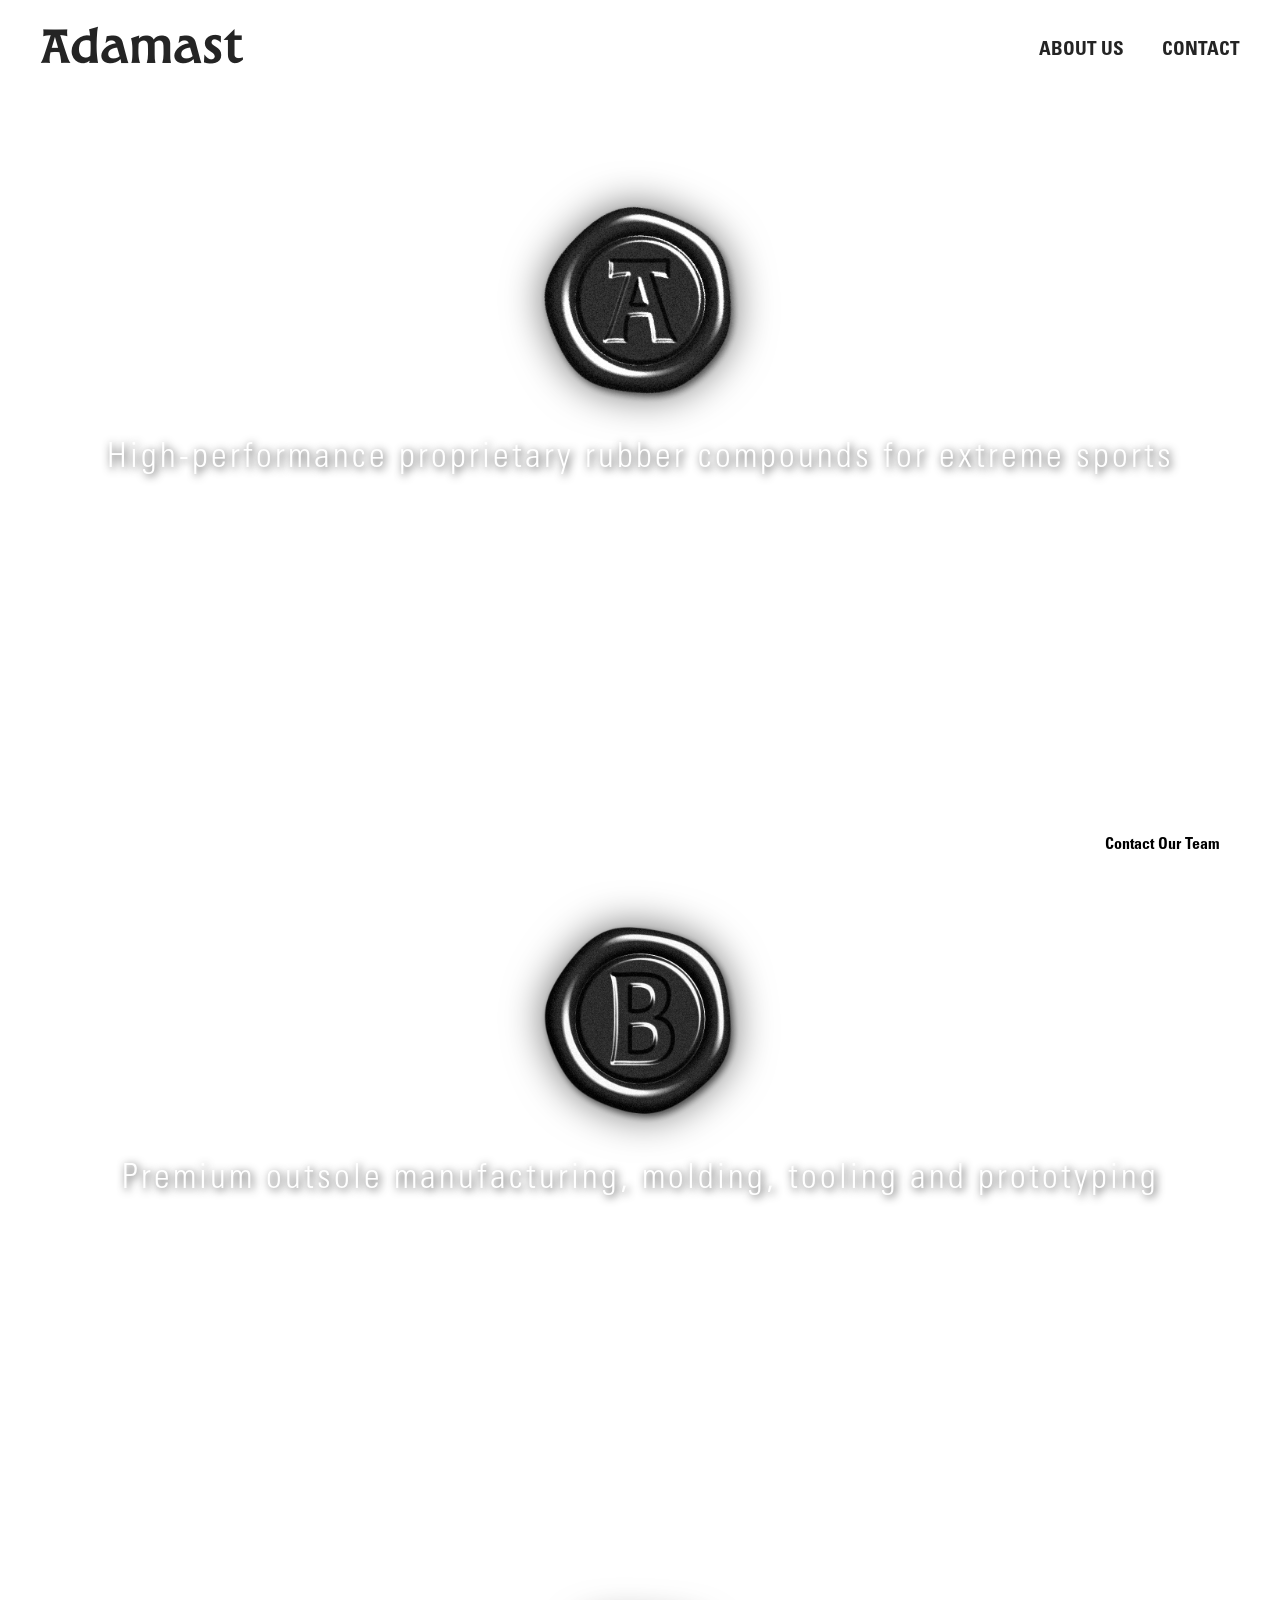
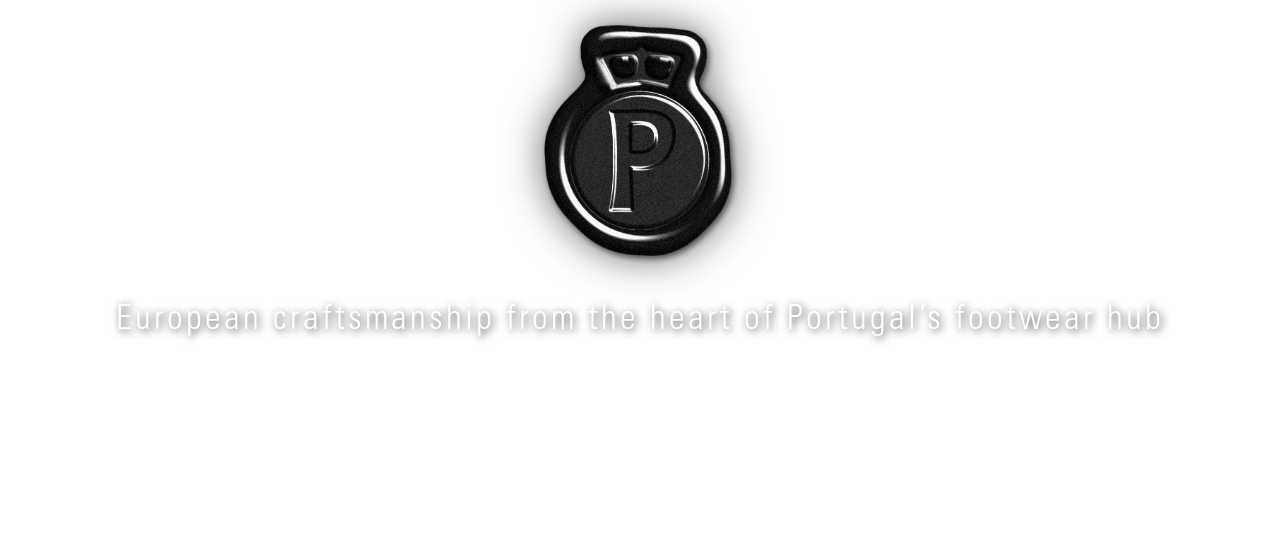
<file: index.html>
<!DOCTYPE html>
<html lang="en">
<head>
    <meta charset="UTF-8">
    <meta name="viewport" content="width=device-width, initial-scale=1.0, maximum-scale=1.0, user-scalable=no">
    <title>Home | ADAMAST</title>
    <link rel="stylesheet" href="style.css">
</head>
<body class="no-scroll">

    <nav class="navbar">
        <div class="nav-left">
            <span class="company-name">Adamast</span>
        </div>

        <div class="nav-links">
            <a href="about.html">About Us</a>
            <a href="contact.html">Contact</a>
    </div>
    </nav>

    <section class="video-section">
        <video autoplay muted loop playsinline src="Running in nature (compressed).mp4"></video>
    <div class="overlay">
            <img src="logo_edit.png" alt="Logo 1" class="overlay-logo">
            <p class="overlay-text">High-performance proprietary rubber compounds for extreme sports</p>
        </div>
    </section>

    <section class="video-section">
        <video autoplay muted loop playsinline src="Rubber factory (compressed).mp4"></video>
        <div class="overlay">
            <img src="logo2_edit.png" alt="Logo 2" class="overlay-logo">
            <p class="overlay-text">Premium outsole manufacturing, molding, tooling and prototyping</p>
        </div>
    </section>

    <section class="video-section">
        <video autoplay muted loop playsinline src="Porto Timelapse.mov"></video>
        <div class="overlay">
            <img src="logo3.png" alt="Logo 3" class="overlay-logo">
            <p class="overlay-text">European craftsmanship from the heart of Portugal’s footwear hub</p>
        </div>
    </section>

    <a href="contact.html" class="contact-btn-fixed">Contact Our Team</a>

<script>
    window.onscroll = function() {
        const nav = document.querySelector('.navbar');
        // If you scroll more than 50px, add the 'scrolled' class
        if (window.scrollY > 100) {
            nav.classList.add('scrolled');
        } else {
            nav.classList.remove('scrolled');
        }
    };
</script>

</body>

</html>
</file>
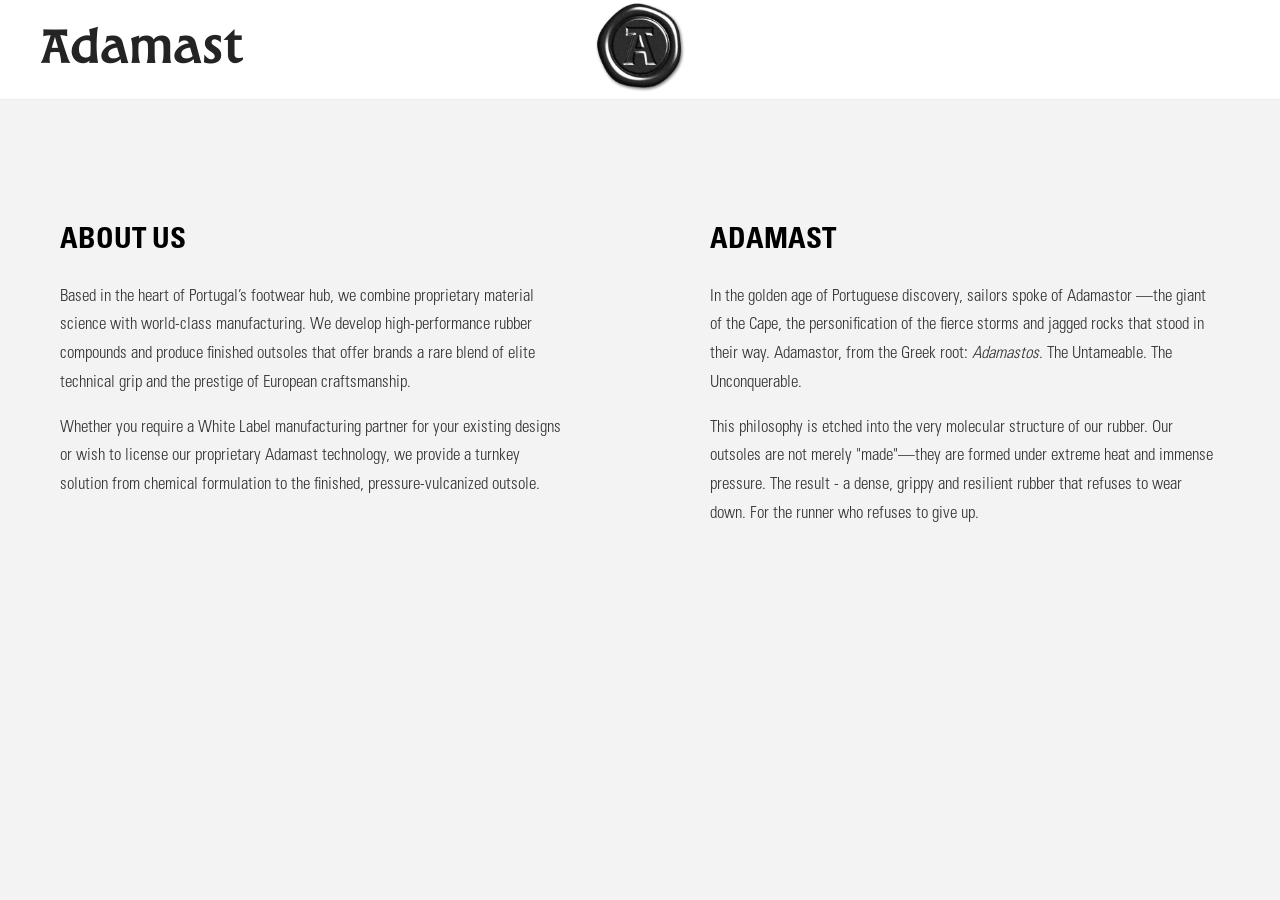
<file: about.html>
<!DOCTYPE html>
<html lang="en">
<head>
    <meta charset="UTF-8">
    <meta name="viewport" content="width=device-width, initial-scale=1.0">
    <title>About us | ADAMAST</title>
    <link rel="stylesheet" href="style.css">
</head>

<body class="about-page-body">

    <nav class="navbar about-us-nav">
        <div class="nav-left">
            <span class="company-name">Adamast</span>
        </div>
        <div class="nav-center">
            <a href="index.html">
                <img src="logo_edit.png" alt="Home" class="nav-logo-btn">
            </a>
        </div>
        <div class="nav-right"></div> </nav>
</body>

<main class="about-page">
    <div class="about-container">
        <section class="text-box">
            <h1 class="section-header">ABOUT US</h1>
            <p>Based in the heart of Portugal’s footwear hub, we combine proprietary material science with world-class manufacturing. We develop high-performance rubber compounds and produce finished outsoles that offer brands a rare blend of elite technical grip and the prestige of European craftsmanship.</p>
            <p>Whether you require a White Label manufacturing partner for your existing designs or wish to license our proprietary Adamast technology, we provide a turnkey solution from chemical formulation to the finished, pressure-vulcanized outsole.</p>
        </section>

        <section class="text-box">
            <h1 class="section-header">ADAMAST</h1>
            <p>In the golden age of Portuguese discovery, sailors spoke of Adamastor —the giant of the Cape, the personification of the fierce storms and jagged rocks that stood in their way. Adamastor, from the Greek root: <em>Adamastos</em>. The Untameable. The Unconquerable.</p>
            <p>This philosophy is etched into the very molecular structure of our rubber. Our outsoles are not merely "made"—they are formed under extreme heat and immense pressure. The result - a dense, grippy and resilient rubber that refuses to wear down. For the runner who refuses to give up.</p>
        </section>
    </div>
</main>

</html>
</file>
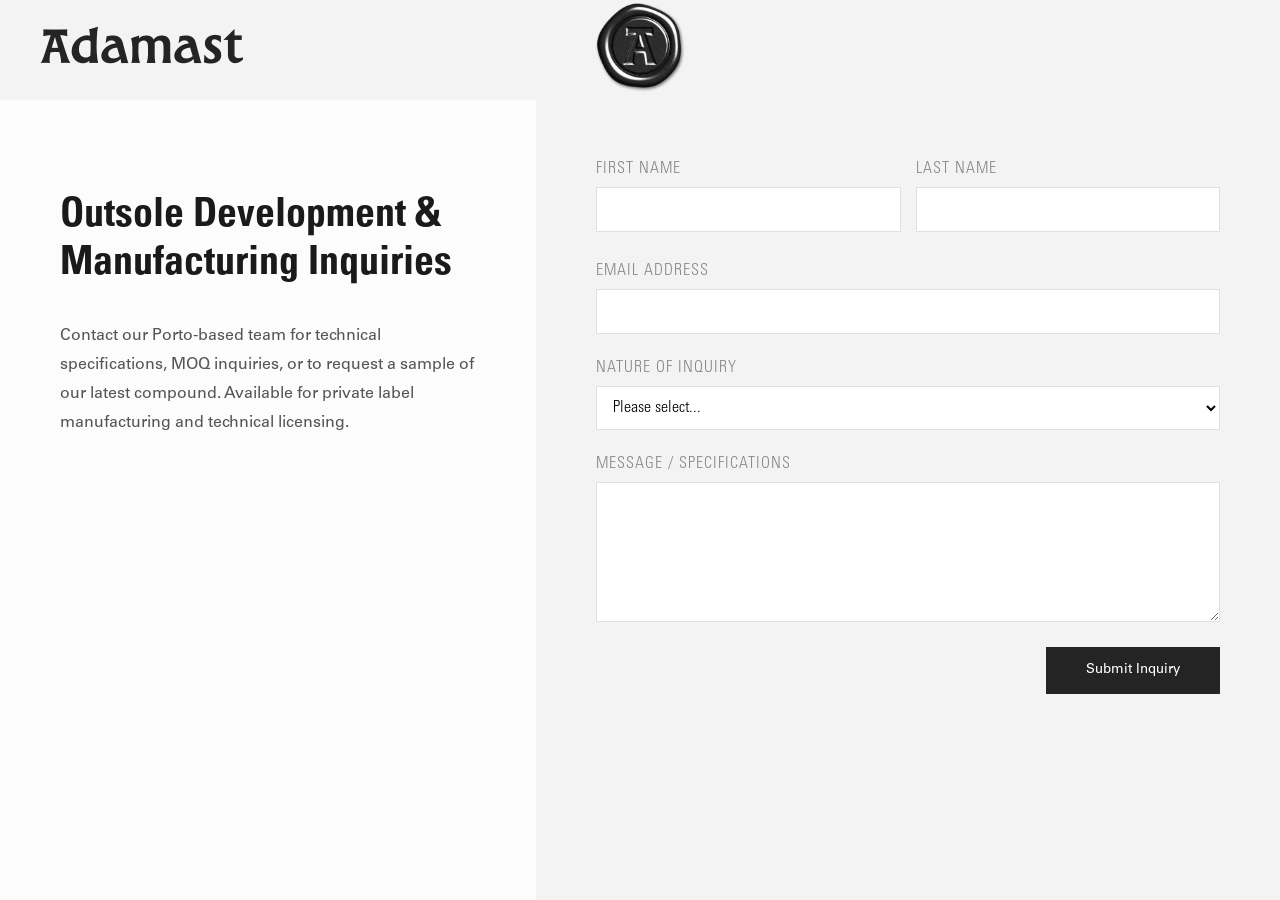
<file: contact.html>
<!DOCTYPE html>
<html lang="en">
<head>
    <meta charset="UTF-8">
    <meta name="viewport" content="width=device-width, initial-scale=1.0">
    <title>Contact | ADAMAST</title>
    <link rel="stylesheet" href="style.css">
</head>

<body class="contact-page-white"> 

    <nav class="navbar contact-nav">
        <div class="nav-left">
            <span class="company-name">Adamast</span>
        </div>
        <div class="nav-center">
            <a href="index.html">
                <img src="logo_edit.png" alt="Home" class="nav-logo-btn">
            </a>
        </div>
        <div class="nav-right"></div> </nav>

    <main class="full-split-container">
        
        <section class="info-side">
            <h1 class="contact-title">Outsole Development & <br>Manufacturing Inquiries</h1>
            <p class="contact-description">
                Contact our Porto-based team for technical specifications, MOQ inquiries, or to request a sample of our latest compound. Available for private label manufacturing and technical licensing.
            </p>
            </section>

        <section class="form-side">
            <form action="https://api.web3forms.com/submit" method="POST" class="technical-form">
                <input type="hidden" name="access_key" value="992f30c8-5fdb-42b9-a819-56b22821543d">

                <div class="name-row">
                    <div class="form-group">
                        <label>First Name</label>
                        <input type="text" name="first_name" required>
                    </div>
            
                    <div class="form-group">
                        <label>Last name</label>
                        <input type="text" name="last_name" required>
                    </div>
                </div>

                <div class="form-group">
                    <label>Email Address</label>
                    <input type="email" name="email" required>
                </div>

                <div class="form-group">
                    <label>Nature of Inquiry</label>
                    <select name="inquiry_type" required>
                        <option value="" disabled selected>Please select...</option>
                        <option value="compound">Custom Compound Development (Adamast Tech)</option>
                        <option value="manufacturing">Outsole Manufacturing & Vulcanization</option>
                        <option value="private_label">Private Label / Full-Shoe Production</option>
                        <option value="tooling">Molding, Tooling & Prototyping</option>
                        <option value="branding">Ingredient Branding & Licensing Inquiries</option>
                        <option value="sample">Sample Request / Technical Data Sheets (TDS)</option>
                        <option value="sustainability">Sustainability & Bio-Based Material Solutions</option>
                        <option value="other">Other (Please specify below)</option>
                    </select>
                </div>

                <div class="form-group">
                    <label>Message / Specifications</label>
                    <textarea name="message" rows="6"></textarea>
                </div>

                <button type="submit" class="submit-btn-dark">Submit Inquiry</button>
            </form>
        </section>

    </main>
</body>
</html>

    </main>
</body>

</html>
</file>
<file: style.css>
/* ================================================================
   ADAMAST WEBSITE - MASTER STYLE SHEET
   ================================================================ */


/* ==========================================================================
   ADAMAST WEBSITE - STYLE GUIDE & MASTER INDEX
   
   To find a section, scroll down or use 'Ctrl + F' to search for the Section #
   
   SECTION 1: FONTS & GLOBAL BASICS ..... (Line 15ish)
              Custom 'LasFlores' and 'UniversLT' font definitions.
              
   SECTION 2: NAVBAR & LOGO ............. (Line 60ish)
              Settings for the header, scrolling effect, and brand name.
              
   SECTION 3: HOME PAGE VIDEOS .......... (Line 115ish)
              Full-screen video settings and centered text overlays.
              
   SECTION 4: CONTACT PAGE LAYOUT ....... (Line 180ish)
              The split-screen design, the form, and the '15vh' logo fix.
              
   SECTION 5: ABOUT PAGE LAYOUT ......... (Line 265ish)
              The two-column text layout and background settings.
              
   SECTION 6: MOBILE DEVICE OVERRIDES ... (Line 310ish)
              The 'Logic' that tells the site how to stack on phones.
   ========================================================================== */



   
/* =========================================
   SECTION 1: FONTS & GLOBAL BASICS
   ========================================= */

* {
    box-sizing: border-box;
}

/* 1. Define the font */
@font-face {
    font-family: 'LasFLores'; /* You can name it whatever you want */
    src: url('LasFlores.otf') format('opentype'); /* Check your file extension! */
    font-weight: normal;
    font-style: normal;
}

/* Second Font: For Overlay Subtext */
/* Light Condensed */
@font-face {
    font-family: 'UniversLT';
    src: url('UniversLTStd-LightCn.otf') format('opentype');
    font-weight: 300; /* We assign 'Light' to 300 */
    font-style: normal;
}

/* Standard (Regular) */
@font-face {
    font-family: 'UniversLT';
    src: url('UniversLTStd.otf') format('opentype');
    font-weight: 400; /* Standard/Regular is 400 */
    font-style: normal;
}

/* Bold Condensed */
@font-face {
    font-family: 'UniversLT';
    src: url('UniversLTStd-BoldCn.otf') format('opentype');
    font-weight: 700; /* Bold is 700 */
    font-style: normal;
}

/* 2. Apply it to the whole website */
body {
    margin: 0;
    padding: 0;
    font-family: 'UniversLT'; /* sans-serif is the backup */
}

/* =========================================
   SECTION 2: NAVBAR (Logo and Menu Links)
   ========================================= */
   
/* Navbar container settings */
.navbar {
    position: fixed;
    top: 0;
    left: 0;
    width: 100%;
    height: 100px;
    display: flex;
    align-items: center;
    z-index: 1000; /* Highest number = top layer */
    padding-left: 40px;
    background: transparent;
    color: #242424;
    
    transition: background 0.4s ease, color 0.4s ease, box-shadow 0.4s ease;

}

/* Navbar after scrolling (triggered by Java code) */
.navbar.scrolled {
    /* Turns into a solid white (or very nearly solid) */
    background: rgba(255, 255, 255, 0.95); 
    color: black;
    box-shadow: 0 2px 10px rgba(0,0,0,0.1);
}

/* The Brand name text scaling */
.company-name { 
    font-family: 'LasFlores'; 
    /* Min: 24px | Scales at 5% of screen width | Max: 3rem */
    font-size: clamp(24px, 5vw, 3rem) !important; 
    white-space: nowrap; 
}

/* ABOUT and CONTACT links container spacing */
.nav-links {
    display: flex;
    gap: 3vw; /* This gap will now shrink as the screen gets skinnier */
    margin-left: auto;
    padding-right: 40px;
}

/* Look of the ABOUT and CONTACT links */
.nav-links a {
    font-family: 'UniversLT', sans-serif;
    font-weight: bold;
    /* Min: 12px | Scales at 1.5% of screen width | Max: 1.2rem */
    font-size: clamp(15px, 1.5vw, 2.5rem) !important;
    color: #242424;
    text-decoration: none;
    text-transform: uppercase;
    white-space: nowrap;
}

/* =========================================
   SECTION 3: HOME PAGE (Videos & Overlays)
   ========================================= */

/* Video section Container */
.video-section {
    position: relative;
    width: 100%;
    height: 80vh;
    overflow: hidden;
}


/* The container that holds the Videos */
.video-stack {
    display: flex;
    flex-direction: column;
}

video {
    width: 100%;
    height: 100%; /* All are exactly the same height */
    object-fit: cover; /* Fills the area completely */
    display: block; /* Removes tiny gaps between videos */
}

/* The Overlay: Centered on top of video */
.overlay {
    position: absolute;
    top: 50%;
    left: 50%;
    transform: translate(-50%, -50%); /* The 'True Center' trick */
    text-align: center;
    width: 100%;
    z-index: 10;
}

.overlay-logo {
    width: 200px; /* Adjust size as needed */
    height: auto;
    margin-bottom: 20px;
    filter: drop-shadow(0 0 20px rgba(0,0,0,0.6)); /* Makes logo pop */
}

.overlay-text {
    font-family: 'UniversLT';
    font-weight: 300;
    color: white;
    /* Min: 16px | Scales at 3% of screen width | Max: 2.2rem */
    font-size: clamp(16px, 3vw, 2.2rem) !important;
    letter-spacing: 3px;
    text-shadow: 2px 2px 8px rgba(0,0,0,0.8);
    margin-top: 10px;
    padding: 0 10px; /* Prevents text from touching phone edges */
}

/* Contact Our Team Button */
.contact-btn-fixed {
    position: fixed;
    bottom: 30px;
    right: 30px;
    z-index: 30;
    background: white;
    color: black;
    padding: 15px 30px;
    font-family: UniversLT;
    font-weight: 400;
    text-decoration: none;
    border-radius: 5px;
    font-weight: bold;
}
.contact-link {
    background: #007bff;
    color: white;
    padding: 10px 20px;
    text-decoration: none;
    border-radius: 50px;
    box-shadow: 0 4px 10px rgba(0,0,0,0.2);
}


/* =========================================
   SECTION 4: CONTACT PAGE LAYOUT
   ========================================= */

.contact-page-white {
    background: rgb(243, 243, 243);
    margin: 0;
    overflow-x: hidden;
}

.full-split-container {
    display: flex;
    min-height: 100vh;
    padding-top: 100px; /* Space for navbar */
}

.info-side {
    flex: 1;
    padding: 60px;
    justify-content: center;
    align-items: center;
    background: #fcfcfc; /* Very subtle off-white to differentiate */
}

.form-side {
    flex: 1.5;
    padding: 60px;
    justify-content: center;
    align-items: center;
}

/* Centered Logo in Navbar */
.contact-nav .about-us-nav {
    justify-content: center;
}


/* Navbar for About us and Contact page */
.nav-left, .nav-right { flex: 1; }
.nav-center {
    position: absolute; /* This is the magic part */
    left: 50%;
    top: 50%;
    transform: translate(-50%, -50%); /* Moves it back by half its own size */
    display: flex;
    justify-content: center;
    align-items: center;
}

.nav-logo-btn {
    height: 90px; /* Adjust size */
    width: auto;
    cursor: pointer;
}

/* Contact Page Typography */
.contact-title {
    font-family: 'UniversLT';
    font-weight: 700;
    font-size: 2.5rem;
    color: #1a1a1a;
    line-height: 1.2;
    max-width: 100%;
}

.contact-description {
    font-family: 'UniversLT', sans-serif;
    line-height: 1.8;
    color: #555;
    max-width: 100%;
}

/* Form Fields */
.technical-form .form-group {
    margin-bottom: 25px;
    font-family: 'UniversLT', sans-serif;
    font-weight: 300;
}

/* Form Row for "First and Last" Names */
.name-row {
    display: flex;
    gap: 15px;
    max-width: 100%; /* This makes the name section 'way shorter' than the rest */
    margin-bottom: 5px; /* Adjusting spacing */
}
.name-row .form-group {
    flex: 1; /* Makes First and Last name share the width equally */
}
.technical-form label {
    display: block;
    font-size: 1rem;
    text-transform: uppercase;
    letter-spacing: 1px;
    margin-bottom: 8px;
    color: #888;
}

/* Keep the other fields full length */
.form-group {
    width: 100%;
    margin-bottom: 25px;
}

/* Input of form layout */
.technical-form input, 
.technical-form select, 
.technical-form textarea {
    width: 100%; /* All fields (including dropdown) now stretch to their container */
    padding: 12px;
    border: 1px solid #e0e0e0;
    font-family: 'UniversLT';
    font-size: 1rem; 
    font-weight: 300;
    background: #fff;
    outline: none;
    display: block;
}

/* Submit Button */
.submit-btn-dark {
    background: #242424;
    color: white;
    font-family: 'UniversLT', sans-serif;
    font-weight: 400;
    border: none;
    padding: 15px 40px;
    float: right;
    cursor: pointer;
    transition: 0.3s;
}

.submit-btn-dark:hover {
    background: #333;
}

/* =========================================
   SECTION 5: ABOUT PAGE LAYOUT
   ========================================= */

/* 1. Sets the background and prevents scrolling */
.about-page-body {
    background: rgb(243, 243, 243);
    margin: 0;
    padding: 0;
    overflow: hidden; /* Keeps everything on one screen */
}

/* 2. Forces the Navbar to be solid and on top */
.about-page-body .navbar {
    background: rgba(255, 255, 255, 0.95); 
    position: fixed;
    top: 0;
    z-index: 1000;
    border-bottom: 1px solid #ececec; /* Subtle divider */
}

/* 3. Layout for the two text boxes */
.about-page-body .about-container {
    display: flex;
    justify-content: center;
    align-items: flex-start; /* Aligns text to the top */
    gap: 140px;               /* Space between the two columns */
    max-width: 1400px;
    margin: 200px auto 0;    /* Pushes content down so it starts below Navbar */
    padding: 0 60px;
    color:#fcfcfc;
}

/* 4. Individual box styling */
.about-page-body .text-box {
    flex: 1;
    color:#fcfcfc;
}

.about-page-body .section-header {
    font-family: 'UniversLT', sans-serif;
    font-weight: 700;
    font-size: 1.8rem;
    margin-bottom: 25px;
    color: #000;
}

.about-page-body .text-box p {
    font-family: 'UniversLT', sans-serif;
    font-size: 1.05rem;
    font-weight: 300;
    line-height: 1.7;
    color: #333;
    margin-bottom: 15px;
}


/* =========================================
   SECTION 6: MOBILE DEVICE OVERRIDES
   ========================================= */

@media (max-width: 768px) {

    /* Allows phone users to scroll through text */
    .about-page-body {
        overflow-y: auto !important; /* Allow scrolling on phone */
        height: auto !important;
    }

    /* Stacks text boxes vertically on phone */
    .about-page-body .about-container {
        flex-direction: column !important; /* Stack text boxes vertically */
        margin-top: 120px !important;     /* Space below navbar */
        gap: 40px !important;              /* Space between the two boxes */
        padding: 0 20px !important;
    }

    /* Stacks Contact Info and Form vertically */
    .full-split-container {
        flex-direction: column !important; /* Stack Info side on top of Form side */
        padding-top: 80px !important;
    }

    .info-side, .form-side {
        padding: 40px 20px !important;
        width: 100% !important;
    }

    /* Stacks First/Last name inputs */
    .name-row {
        flex-direction: column !important;
        gap: 25px !important; /* Matches your other form-group spacing */
    }

    /* NAVBAR TWEAKS */
    .navbar {
        padding-left: 20px !important; /* Reduce side padding for more logo space */
    }
    
    .nav-links {
        padding-right: 20px !important;
    }

    /* Fixes logo overlap on About/Contact pages */
    .nav-center {
        position: relative !important; /* Removes the "float in middle" behavior */
        left: 20vh !important;
        top: auto !important;
        transform: none !important;
        display: flex;
        justify-content: center;
        margin: 0 auto; /* Keeps it centered but lets it push away from other text */
    }

    .navbar {
        flex-wrap: wrap; /* Allows the logo to drop to a new line if it gets too tight */
        justify-content: space-between;
    }

    .nav-logo-btn {
        height: 60px !important; /* Shrinks the logo slightly on mobile to save space */
    }

    /* Shrinks Contact Title for small screens */
    .contact-title {
        /* Min: 1.8rem | Scales with width | Max: 2.5rem */
        font-size: clamp(1.8rem, 6vw, 2.5rem) !important;
        text-align: left; /* Keeps it aligned with the description */
        margin-bottom: 15px !important;
    }

    .contact-description {
        font-size: 1rem !important;
        line-height: 1.6 !important;
        color: #444 !important;
    }

    .info-side {
        padding-bottom: 20px !important;
    }
}
</file>
